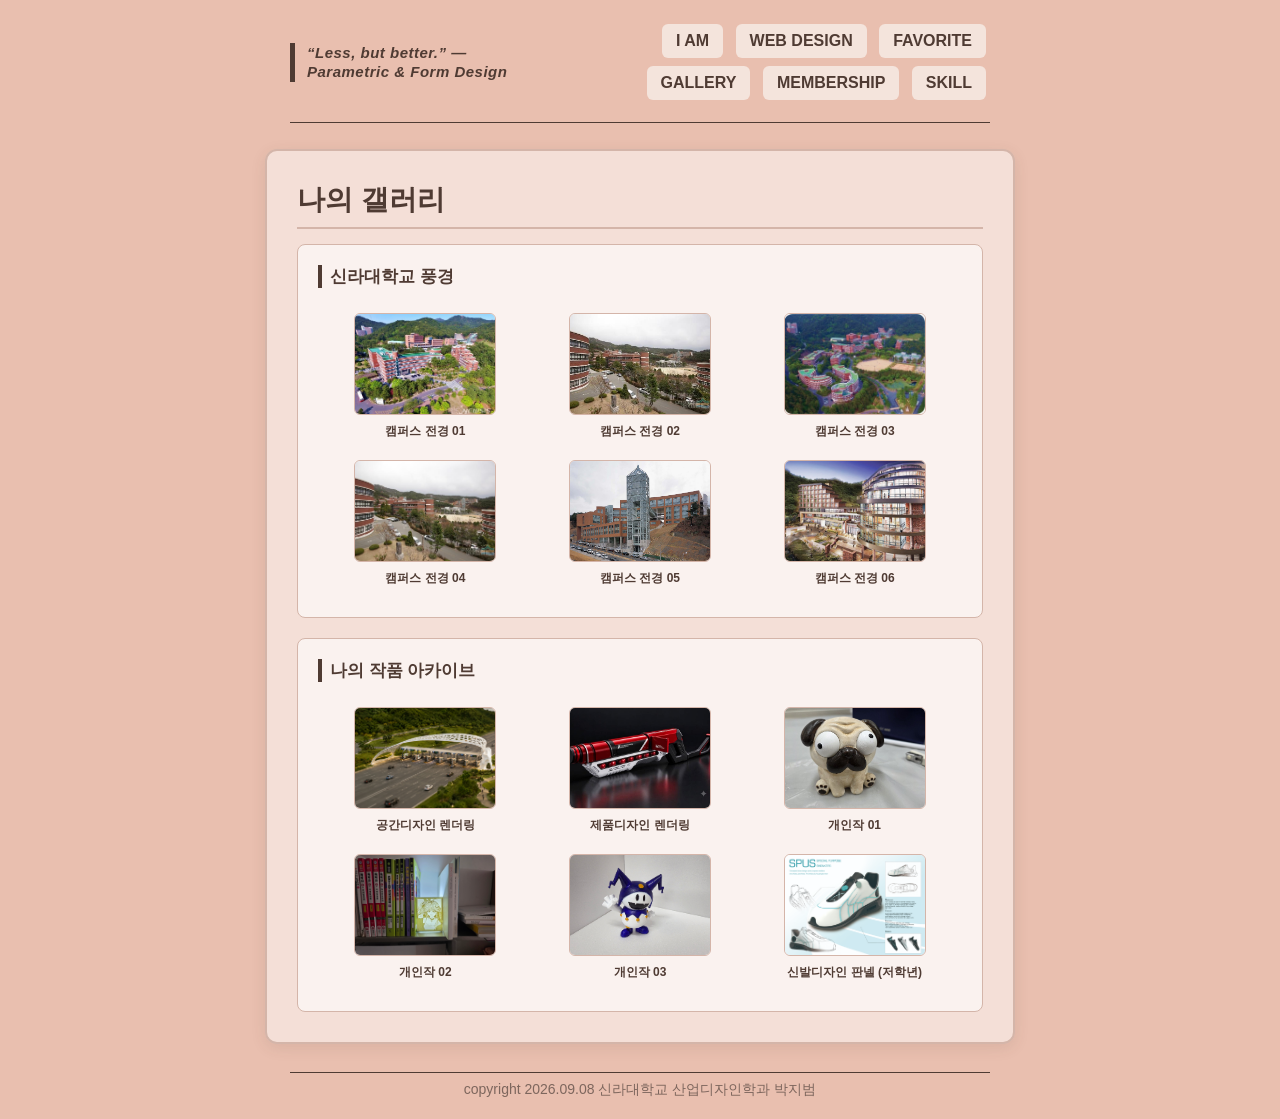
<file: gallery.html>
<!DOCTYPE html>
<html lang="ko">
<head>
<meta charset="UTF-8">
<title>나의 갤러리</title>
<link rel="stylesheet" href="style.css">
</head>
<body>

<div class="header-container">
  <div class="slogan-modern-bar">“Less, but better.” — Parametric & Form Design</div>
  <div class="nav-container">
    <a href="index.html" class="nav-menu">I AM</a> 
    <a href="webdesign.html" class="nav-menu">WEB DESIGN</a> 
    <a href="link.html" class="nav-menu">FAVORITE</a> 
    <a href="gallery.html" class="nav-menu">GALLERY</a> 
    <a href="membership.html" class="nav-menu">MEMBERSHIP</a>
    <a href="skill.html" class="nav-menu">SKILL</a>
  </div>
</div>
<hr><br>

<div class="common-box" style="width: 750px;">
  <div class="card-title">나의 갤러리</div>

  <div style="display: flex; flex-direction: column; gap: 20px;">
    
    <div style="background-color: rgba(255, 255, 255, 0.6); padding: 20px; border-radius: 8px; border: 1px solid #d4b5a9;">
      <div class="category-title" style="margin-bottom: 15px;">신라대학교 풍경</div>
      <table style="border: 0; width: 100%; background: transparent; border-collapse: collapse;">
      <tr>
        <td style="width: 33.33%; text-align: center; padding: 10px 4px; font-size: 12px; font-weight: bold; color: #4f3b33;">
          <a href="image/silla1.jpeg" target="_blank"><img src="image/silla1.jpeg" alt="신라대 풍경1" style="width: 140px; height: 100px; object-fit: cover; border-radius: 6px; border: 1px solid #d4b5a9; display: block; margin: 0 auto 8px auto;"></a>캠퍼스 전경 01
        </td>
        <td style="width: 33.33%; text-align: center; padding: 10px 4px; font-size: 12px; font-weight: bold; color: #4f3b33;">
          <a href="image/silla2.jpg" target="_blank"><img src="image/silla2.jpg" alt="신라대 풍경2" style="width: 140px; height: 100px; object-fit: cover; border-radius: 6px; border: 1px solid #d4b5a9; display: block; margin: 0 auto 8px auto;"></a>캠퍼스 전경 02
        </td>
        <td style="width: 33.33%; text-align: center; padding: 10px 4px; font-size: 12px; font-weight: bold; color: #4f3b33;">
          <a href="image/silla3.jpg" target="_blank"><img src="image/silla3.jpg" alt="신라대 풍경3" style="width: 140px; height: 100px; object-fit: cover; border-radius: 6px; border: 1px solid #d4b5a9; display: block; margin: 0 auto 8px auto;"></a>캠퍼스 전경 03
        </td>
      </tr>
      <tr>
        <td style="width: 33.33%; text-align: center; padding: 10px 4px; font-size: 12px; font-weight: bold; color: #4f3b33;">
          <a href="image/silla4.jpg" target="_blank"><img src="image/silla4.jpg" alt="신라대 풍경4" style="width: 140px; height: 100px; object-fit: cover; border-radius: 6px; border: 1px solid #d4b5a9; display: block; margin: 0 auto 8px auto;"></a>캠퍼스 전경 04
        </td>
        <td style="width: 33.33%; text-align: center; padding: 10px 4px; font-size: 12px; font-weight: bold; color: #4f3b33;">
          <a href="image/silla5.jpg" target="_blank"><img src="image/silla5.jpg" alt="신라대 풍경5" style="width: 140px; height: 100px; object-fit: cover; border-radius: 6px; border: 1px solid #d4b5a9; display: block; margin: 0 auto 8px auto;"></a>캠퍼스 전경 05
        </td>
        <td style="width: 33.33%; text-align: center; padding: 10px 4px; font-size: 12px; font-weight: bold; color: #4f3b33;">
          <a href="image/silla6.jpg" target="_blank"><img src="image/silla6.jpg" alt="신라대 풍경6" style="width: 140px; height: 100px; object-fit: cover; border-radius: 6px; border: 1px solid #d4b5a9; display: block; margin: 0 auto 8px auto;"></a>캠퍼스 전경 06
        </td>
      </tr>
      </table>
    </div>

    <div style="background-color: rgba(255, 255, 255, 0.6); padding: 20px; border-radius: 8px; border: 1px solid #d4b5a9;">
      <div class="category-title" style="margin-bottom: 15px;">나의 작품 아카이브</div>
      <table style="border: 0; width: 100%; background: transparent; border-collapse: collapse;">
      <tr>
        <td style="width: 33.33%; text-align: center; padding: 10px 4px; font-size: 12px; font-weight: bold; color: #4f3b33;">
          <a href="image/my1.png" target="_blank"><img src="image/my1.png" alt="작품1" style="width: 140px; height: 100px; object-fit: cover; border-radius: 6px; border: 1px solid #d4b5a9; display: block; margin: 0 auto 8px auto;"></a>공간디자인 렌더링
        </td>
        <td style="width: 33.33%; text-align: center; padding: 10px 4px; font-size: 12px; font-weight: bold; color: #4f3b33;">
          <a href="image/my2.png" target="_blank"><img src="image/my2.png" alt="작품2" style="width: 140px; height: 100px; object-fit: cover; border-radius: 6px; border: 1px solid #d4b5a9; display: block; margin: 0 auto 8px auto;"></a>제품디자인 렌더링
        </td>
        <td style="width: 33.33% ; text-align: center; padding: 10px 4px; font-size: 12px; font-weight: bold; color: #4f3b33;">
          <a href="image/my3.jpg" target="_blank"><img src="image/my3.jpg" alt="작품3" style="width: 140px; height: 100px; object-fit: cover; border-radius: 6px; border: 1px solid #d4b5a9; display: block; margin: 0 auto 8px auto;"></a>개인작 01
        </td>
      </tr>
      <tr>
        <td style="width: 33.33%; text-align: center; padding: 10px 4px; font-size: 12px; font-weight: bold; color: #4f3b33;">
          <a href="image/my4.jpg" target="_blank"><img src="image/my4.jpg" alt="작품4" style="width: 140px; height: 100px; object-fit: cover; border-radius: 6px; border: 1px solid #d4b5a9; display: block; margin: 0 auto 8px auto;"></a>개인작 02
        </td>
        <td style="width: 33.33%; text-align: center; padding: 10px 4px; font-size: 12px; font-weight: bold; color: #4f3b33;">
          <a href="image/my5.jpg" target="_blank"><img src="image/my5.jpg" alt="작품5" style="width: 140px; height: 100px; object-fit: cover; border-radius: 6px; border: 1px solid #d4b5a9; display: block; margin: 0 auto 8px auto;"></a>개인작 03
        </td>
        <td style="width: 33.33%; text-align: center; padding: 10px 4px; font-size: 12px; font-weight: bold; color: #4f3b33;">
          <a href="image/my6.jpg" target="_blank"><img src="image/my6.jpg" alt="작품6" style="width: 140px; height: 100px; object-fit: cover; border-radius: 6px; border: 1px solid #d4b5a9; display: block; margin: 0 auto 8px auto;"></a>신발디자인 판넬 (저학년)
        </td>
      </tr>
      </table>
    </div>

  </div>
</div>

<hr style="width: 80%;">
<div style="text-align: center; font-size: 14px; color: #7d665d;">copyright 2026.09.08 신라대학교 산업디자인학과 박지범</div>

</body>
</html>
</file>
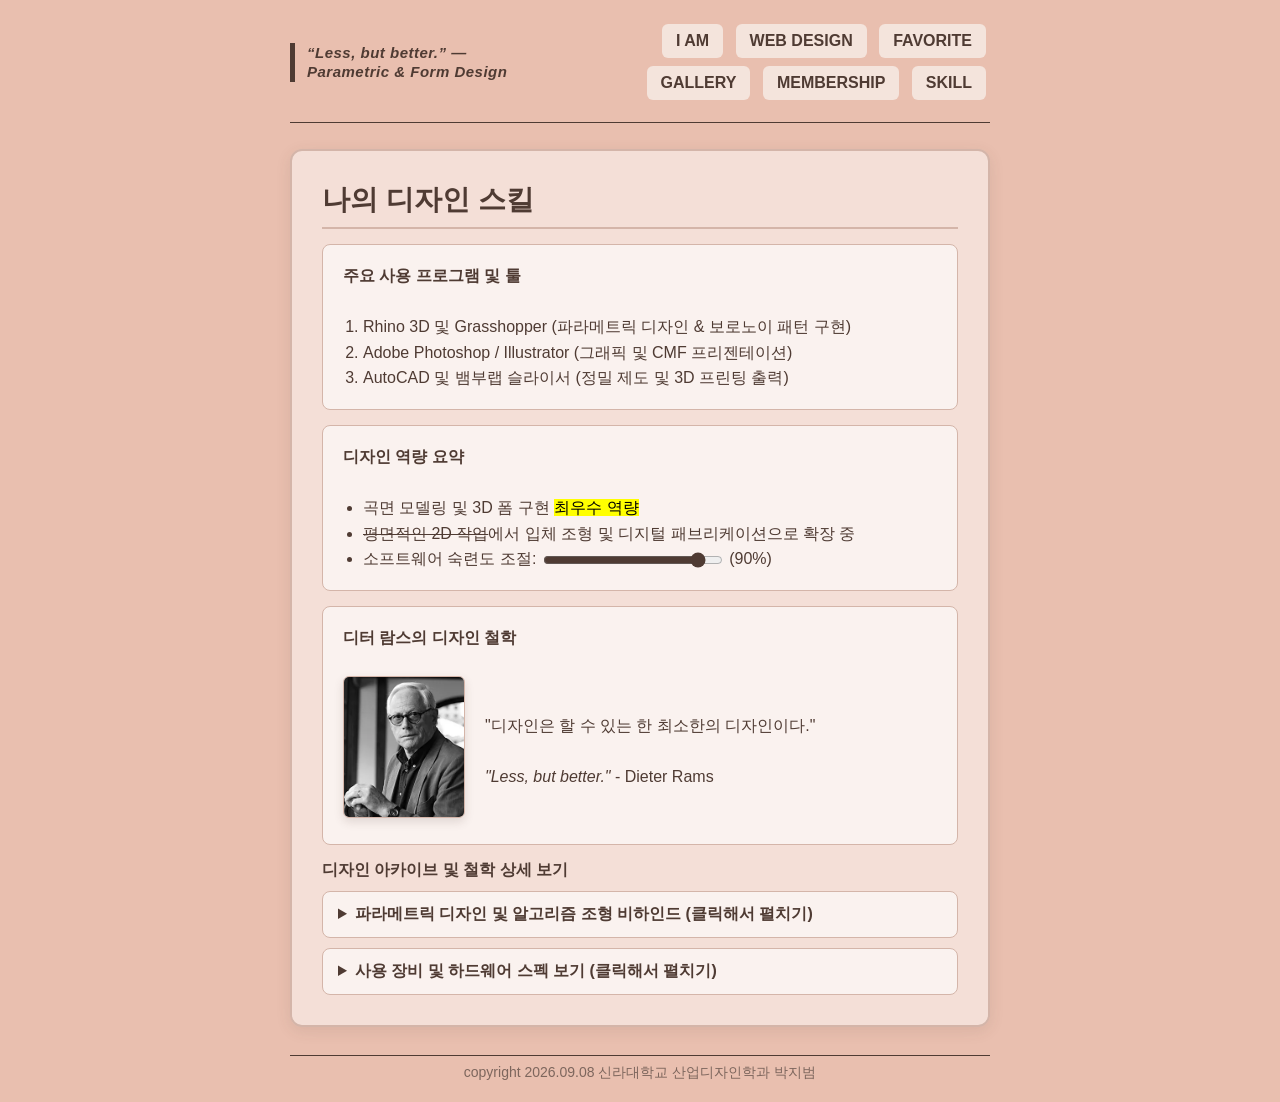
<file: skill.html>
<!DOCTYPE html>
<html lang="ko">
<head>
<meta charset="UTF-8">
<title>나의 스킬 및 작업 도구</title>
<link rel="stylesheet" href="style.css">
</head>
<body>

<div class="header-container">
  <div class="slogan-modern-bar">“Less, but better.” — Parametric & Form Design</div>
  <div class="nav-container">
    <a href="index.html" class="nav-menu">I AM</a> 
    <a href="webdesign.html" class="nav-menu">WEB DESIGN</a> 
    <a href="link.html" class="nav-menu">FAVORITE</a> 
    <a href="gallery.html" class="nav-menu">GALLERY</a> 
    <a href="membership.html" class="nav-menu">MEMBERSHIP</a>
    <a href="skill.html" class="nav-menu">SKILL</a>
  </div>
</div>
<hr><br>

<div class="common-box skill-box">
  <div class="card-title">나의 디자인 스킬</div>

  <div class="content-card">
    <b>주요 사용 프로그램 및 툴</b><br><br>
    <ol style="margin: 0; padding-left: 20px;">
      <li>Rhino 3D 및 Grasshopper (파라메트릭 디자인 & 보로노이 패턴 구현)</li>
      <li>Adobe Photoshop / Illustrator (그래픽 및 CMF 프리젠테이션)</li>
      <li>AutoCAD 및 뱀부랩 슬라이서 (정밀 제도 및 3D 프린팅 출력)</li>
    </ol>
  </div>

  <div class="content-card">
    <b>디자인 역량 요약</b><br><br>
    <ul style="margin: 0; padding-left: 20px;">
      <li>곡면 모델링 및 3D 폼 구현 <mark>최우수 역량</mark></li>
      <li><del>평면적인 2D 작업</del>에서 입체 조형 및 디지털 패브리케이션으로 확장 중</li>
      <li>소프트웨어 숙련도 조절: 
        <input type="range" id="skillRange" min="0" max="100" value="90" class="interactive-slider" style="width: 180px;" oninput="document.getElementById('skillValue').innerText = this.value"> 
        (<span id="skillValue">90</span>%)
      </li>
    </ul>
  </div>

  <div class="content-card">
    <b>디터 람스의 디자인 철학</b><br><br>
    <div class="philosophy-flex">
      <div>
        <img src="image/Dieter.webp" alt="디터 람스">
      </div>
      <div>
        <blockquote style="margin: 0;">
          "디자인은 할 수 있는 한 최소한의 디자인이다."<br><br>
          <i>"Less, but better."</i> - Dieter Rams
        </blockquote>
      </div>
    </div>
  </div>

  <div class="sub-title">디자인 아카이브 및 철학 상세 보기</div>
  <details>
    <summary><b>파라메트릭 디자인 및 알고리즘 조형 비하인드 (클릭해서 펼치기)</b></summary>
    <p>자연의 유기적 형태인 보로노이 패턴을 Grasshopper 알고리즘으로 연산하고, Rhino 3D의 정밀 곡면 모델링을 통해 실제 제품 및 환경 조형으로 구현해내는 프로세스를 탐구합니다.</p>
  </details>

  <details>
    <summary><b>사용 장비 및 하드웨어 스펙 보기 (클릭해서 펼치기)</b></summary>
    <p>ASUS TUF A14 (RTX 5060), 뱀부랩 A1 mini 3D 프린터 (0.2/0.4 노즐 및 PEI 플레이트 운용 중)</p>
  </details>
</div>

<hr style="width: 80%;">
<div style="text-align: center; font-size: 14px; color: #7d665d;">copyright 2026.09.08 신라대학교 산업디자인학과 박지범</div>

</body>
</html>
</file>
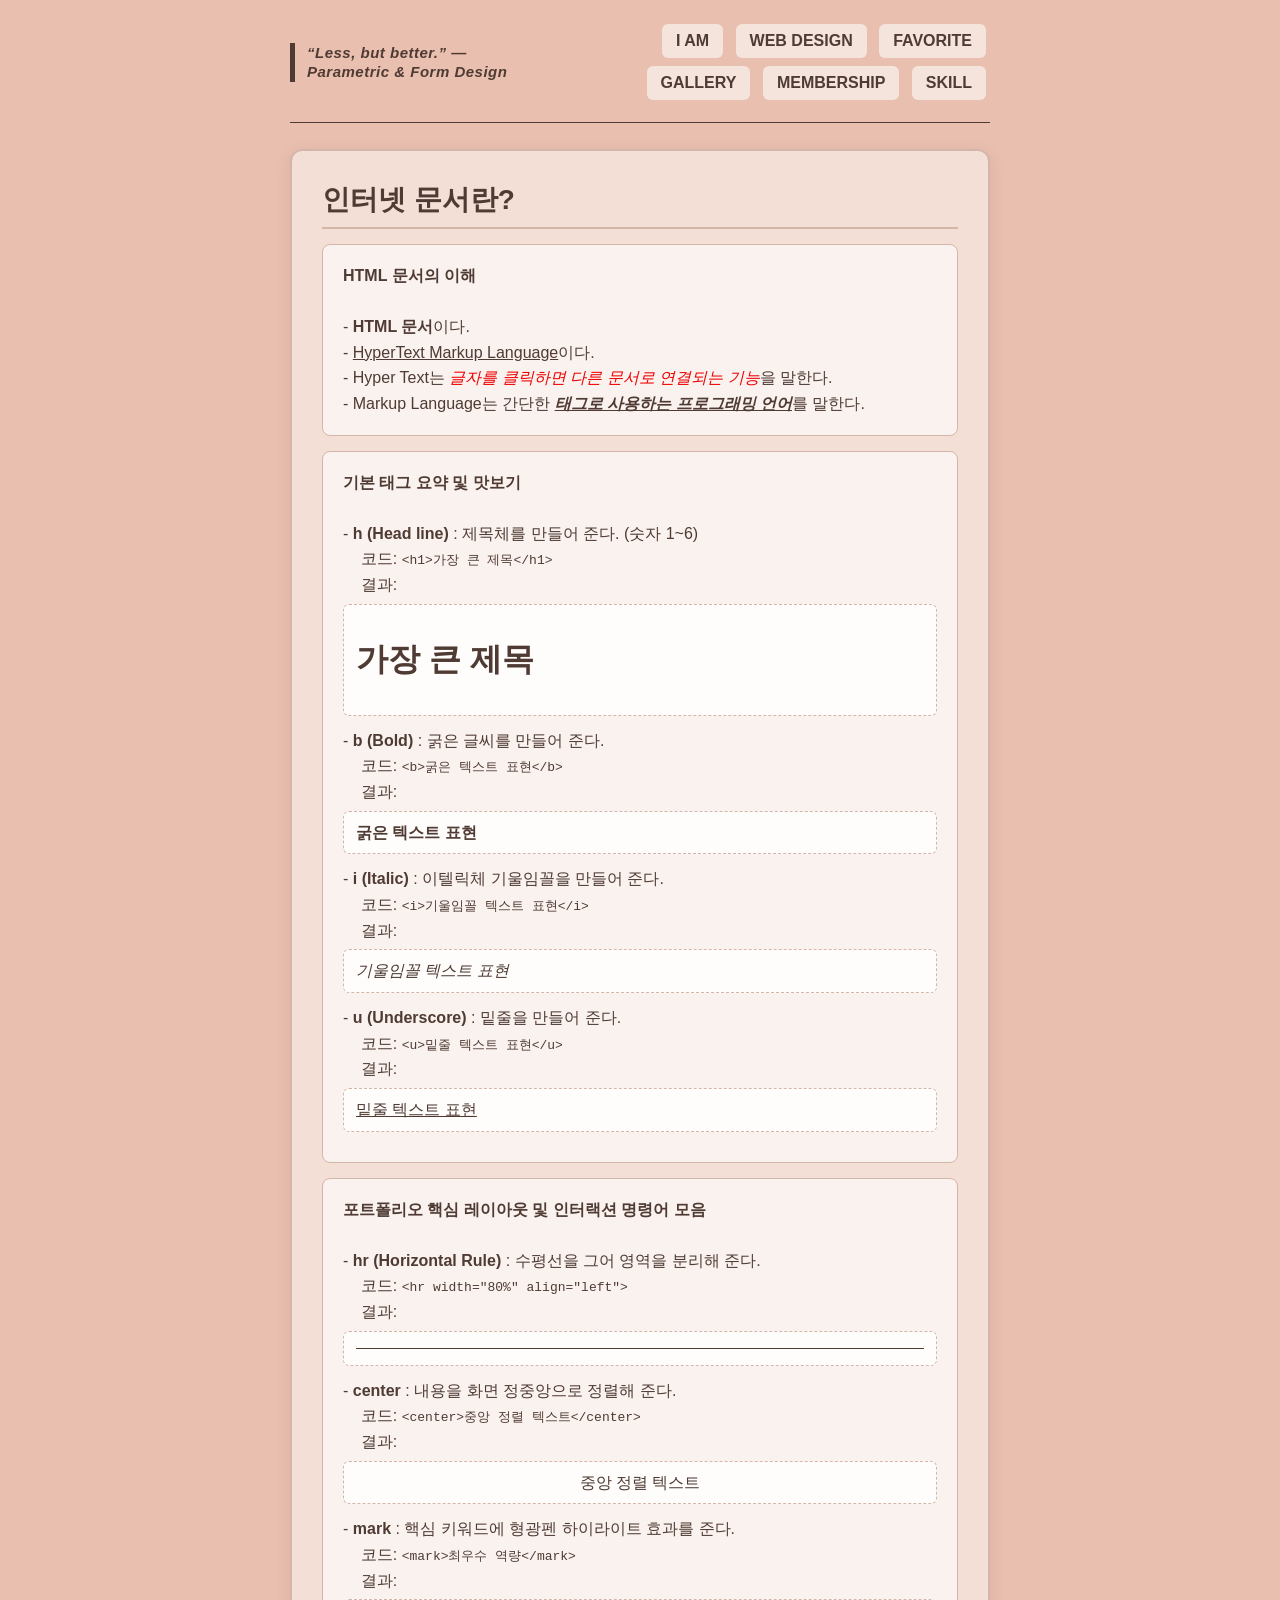
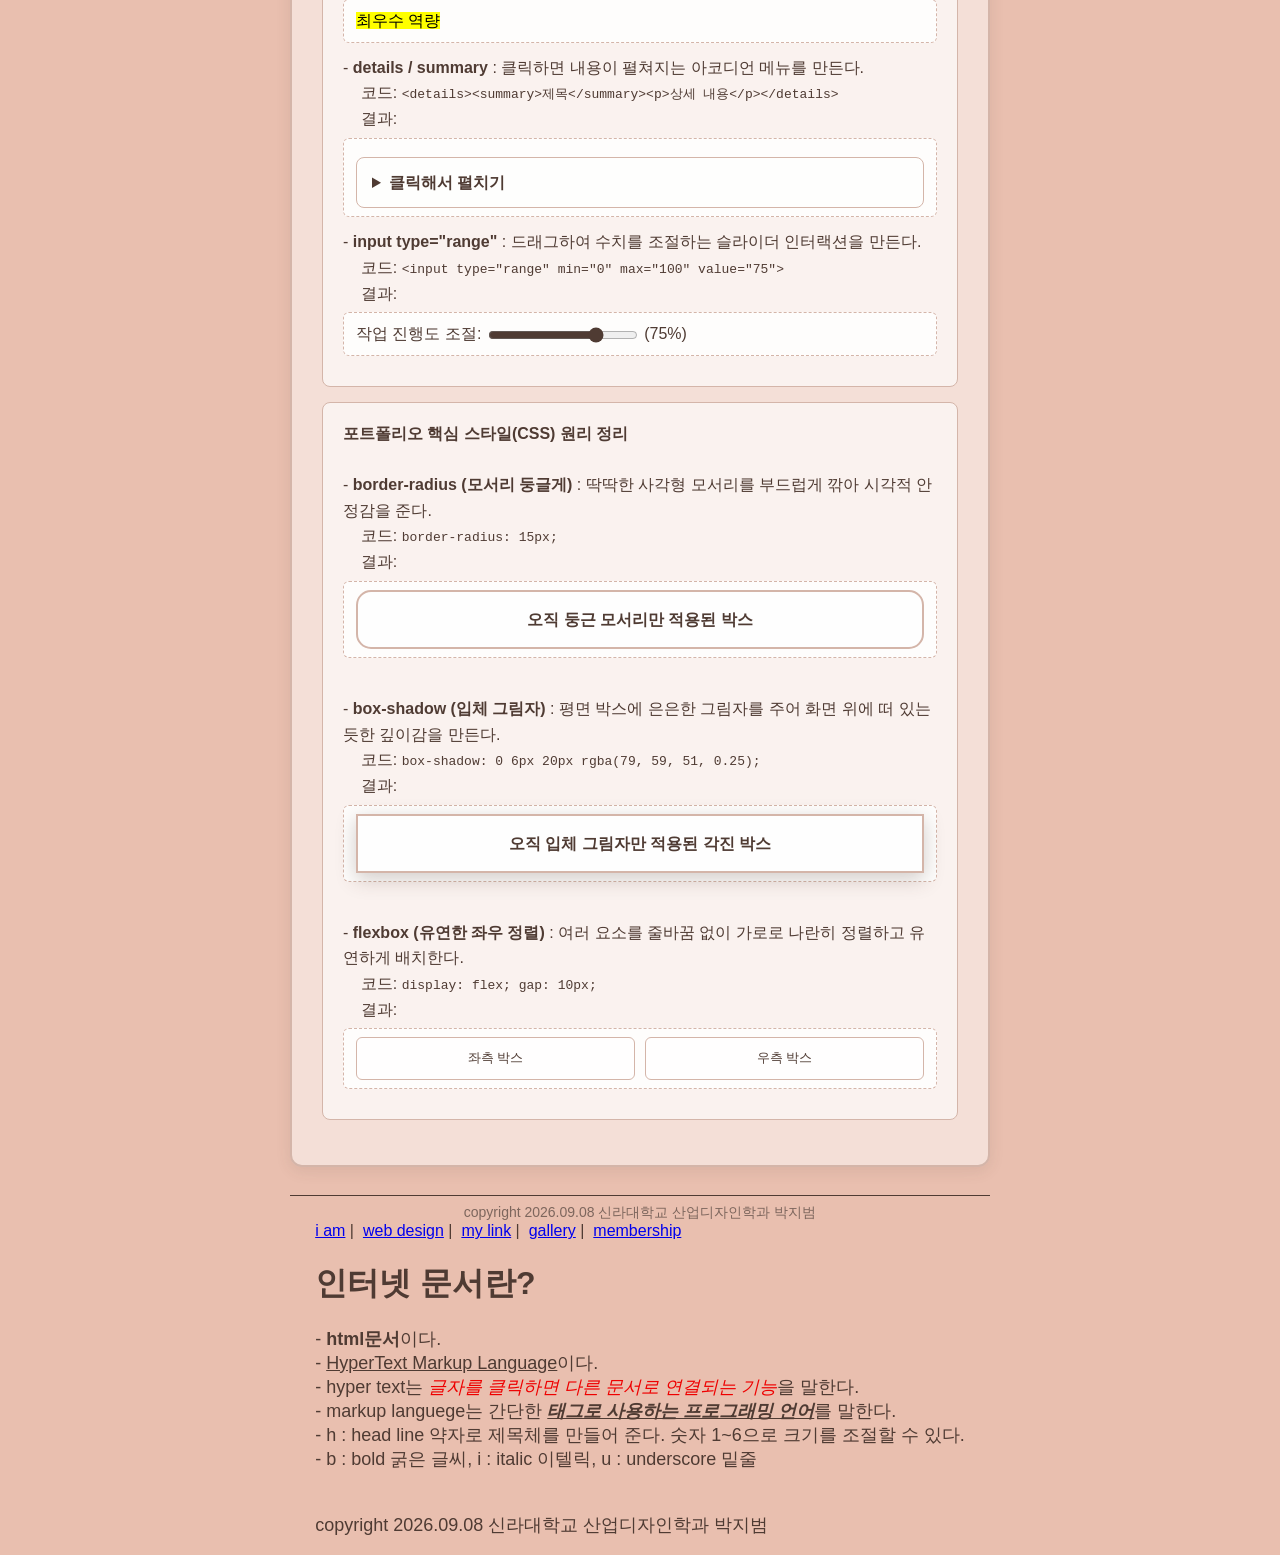
<file: webdesign.html>
</html>



<html>

<head>

<title>첫 홈페이지</title>
<link rel="stylesheet" href="style.css"><!DOCTYPE html>
<html lang="ko">
<head>
<meta charset="UTF-8">
<title>첫 홈페이지</title>
<link rel="stylesheet" href="style.css">
</head>
<body>

<div class="header-container">
  <div class="slogan-modern-bar">“Less, but better.” — Parametric & Form Design</div>
  <div class="nav-container">
    <a href="index.html" class="nav-menu">I AM</a> 
    <a href="webdesign.html" class="nav-menu">WEB DESIGN</a> 
    <a href="link.html" class="nav-menu">FAVORITE</a> 
    <a href="gallery.html" class="nav-menu">GALLERY</a> 
    <a href="membership.html" class="nav-menu">MEMBERSHIP</a>
    <a href="skill.html" class="nav-menu">SKILL</a>
  </div>
</div>
<hr><br>

<div class="common-box web-box">
  <div class="card-title">인터넷 문서란?</div>

  <div class="content-card">
    <b>HTML 문서의 이해</b><br><br>
    - <b>HTML 문서</b>이다.<br>
    - <u>HyperText Markup Language</u>이다.<br>
    - Hyper Text는 <i><span style="color: #ee0000;">글자를 클릭하면 다른 문서로 연결되는 기능</span></i>을 말한다.<br>
    - Markup Language는 간단한 <u><b><i>태그로 사용하는 프로그래밍 언어</i></b></u>를 말한다.
  </div>

  <div class="content-card">
    <b>기본 태그 요약 및 맛보기</b><br><br>
    - <b>h (Head line)</b> : 제목체를 만들어 준다. (숫자 1~6)<br>
    &nbsp;&nbsp;&nbsp;&nbsp;코드: <code>&lt;h1&gt;가장 큰 제목&lt;/h1&gt;</code><br>
    &nbsp;&nbsp;&nbsp;&nbsp;결과: <div class="live-preview"><h1>가장 큰 제목</h1></div>

    - <b>b (Bold)</b> : 굵은 글씨를 만들어 준다.<br>
    &nbsp;&nbsp;&nbsp;&nbsp;코드: <code>&lt;b&gt;굵은 텍스트 표현&lt;/b&gt;</code><br>
    &nbsp;&nbsp;&nbsp;&nbsp;결과: <div class="live-preview"><b>굵은 텍스트 표현</b></div>

    - <b>i (Italic)</b> : 이텔릭체 기울임꼴을 만들어 준다.<br>
    &nbsp;&nbsp;&nbsp;&nbsp;코드: <code>&lt;i&gt;기울임꼴 텍스트 표현&lt;/i&gt;</code><br>
    &nbsp;&nbsp;&nbsp;&nbsp;결과: <div class="live-preview"><i>기울임꼴 텍스트 표현</i></div>

    - <b>u (Underscore)</b> : 밑줄을 만들어 준다.<br>
    &nbsp;&nbsp;&nbsp;&nbsp;코드: <code>&lt;u&gt;밑줄 텍스트 표현&lt;/u&gt;</code><br>
    &nbsp;&nbsp;&nbsp;&nbsp;결과: <div class="live-preview"><u>밑줄 텍스트 표현</u></div>
  </div>

  <div class="content-card">
    <b>포트폴리오 핵심 레이아웃 및 인터랙션 명령어 모음</b><br><br>
    - <b>hr (Horizontal Rule)</b> : 수평선을 그어 영역을 분리해 준다.<br>
    &nbsp;&nbsp;&nbsp;&nbsp;코드: <code>&lt;hr width="80%" align="left"&gt;</code><br>
    &nbsp;&nbsp;&nbsp;&nbsp;결과: <div class="live-preview"><hr width="200" align="left"></div>

    - <b>center</b> : 내용을 화면 정중앙으로 정렬해 준다.<br>
    &nbsp;&nbsp;&nbsp;&nbsp;코드: <code>&lt;center&gt;중앙 정렬 텍스트&lt;/center&gt;</code><br>
    &nbsp;&nbsp;&nbsp;&nbsp;결과: <div class="live-preview"><div style="text-align: center;">중앙 정렬 텍스트</div></div>

    - <b>mark</b> : 핵심 키워드에 형광펜 하이라이트 효과를 준다.<br>
    &nbsp;&nbsp;&nbsp;&nbsp;코드: <code>&lt;mark&gt;최우수 역량&lt;/mark&gt;</code><br>
    &nbsp;&nbsp;&nbsp;&nbsp;결과: <div class="live-preview"><mark>최우수 역량</mark></div>

    - <b>details / summary</b> : 클릭하면 내용이 펼쳐지는 아코디언 메뉴를 만든다.<br>
    &nbsp;&nbsp;&nbsp;&nbsp;코드: <code>&lt;details&gt;&lt;summary&gt;제목&lt;/summary&gt;&lt;p&gt;상세 내용&lt;/p&gt;&lt;/details&gt;</code><br>
    &nbsp;&nbsp;&nbsp;&nbsp;결과: 
    <div class="live-preview">
      <details>
        <summary><b>클릭해서 펼치기</b></summary>
        <p>숨겨져 있던 상세 내용이 나타나는 인터랙션.</p>
      </details>
    </div>

    - <b>input type="range"</b> : 드래그하여 수치를 조절하는 슬라이더 인터랙션을 만든다.<br>
    &nbsp;&nbsp;&nbsp;&nbsp;코드: <code>&lt;input type="range" min="0" max="100" value="75"&gt;</code><br>
    &nbsp;&nbsp;&nbsp;&nbsp;결과: 
    <div class="live-preview">
      작업 진행도 조절: <input type="range" min="0" max="100" value="75" class="interactive-slider" style="width: 150px;" oninput="document.getElementById('demoVal').innerText = this.value"> (<span id="demoVal">75</span>%)
    </div>
  </div>

  <div class="content-card">
    <b>포트폴리오 핵심 스타일(CSS) 원리 정리</b><br><br>
    - <b>border-radius (모서리 둥글게)</b> : 딱딱한 사각형 모서리를 부드럽게 깎아 시각적 안정감을 준다.<br>
    &nbsp;&nbsp;&nbsp;&nbsp;코드: <code>border-radius: 15px;</code><br>
    &nbsp;&nbsp;&nbsp;&nbsp;결과: <div class="live-preview"><div class="demo-radius-only">오직 둥근 모서리만 적용된 박스</div></div><br>

    - <b>box-shadow (입체 그림자)</b> : 평면 박스에 은은한 그림자를 주어 화면 위에 떠 있는 듯한 깊이감을 만든다.<br>
    &nbsp;&nbsp;&nbsp;&nbsp;코드: <code>box-shadow: 0 6px 20px rgba(79, 59, 51, 0.25);</code><br>
    &nbsp;&nbsp;&nbsp;&nbsp;결과: <div class="live-preview"><div class="demo-shadow-only">오직 입체 그림자만 적용된 각진 박스</div></div><br>

    - <b>flexbox (유연한 좌우 정렬)</b> : 여러 요소를 줄바꿈 없이 가로로 나란히 정렬하고 유연하게 배치한다.<br>
    &nbsp;&nbsp;&nbsp;&nbsp;코드: <code>display: flex; gap: 10px;</code><br>
    &nbsp;&nbsp;&nbsp;&nbsp;결과: 
    <div class="live-preview">
      <div class="demo-flex-example">
        <div class="demo-flex-item">좌측 박스</div>
        <div class="demo-flex-item">우측 박스</div>
      </div>
    </div>
  </div>
</div>

<hr style="width: 80%;">
<div style="text-align: center; font-size: 14px; color: #7d665d;">copyright 2026.09.08 신라대학교 산업디자인학과 박지범</div>

</body>
</html>

</head>

<body bgcolor=#e9bfaf>

<div class="page-wrap">
<div class="navigation">
<a href=index.html>i am</a> | 
<a href=homepage.html>web design</a> | 
<a href=link.html>my link</a> | 
<a href=gallery.html>gallery</a> | 
<a href=membership.html>membership</a>

</div>


<div class="contents">
<h1>인터넷 문서란?</h1>



<font size=4 color=#4f3b33>

- <b>html문서</b>이다.<br>

- <u>HyperText Markup Language</u>이다.<br>

- hyper text는 <i><font color=ee0000>글자를 클릭하면 다른 문서로 연결되는 기능</font></i>을 말한다.<br>

- markup languege는 간단한 <u><b><i>태그로 사용하는 프로그래밍 언어</i></b></u>를 말한다.<br>

- h : head line 약자로 제목체를 만들어 준다. 숫자 1~6으로 크기를 조절할 수 있다.<br>

- b : bold 굵은 글씨, i : italic 이텔릭, u : underscore 밑줄<br>



<br><br></div>

<div class="copyright">

copyright 2026.09.08 신라대학교 산업디자인학과 박지범
</div>
</font>

</body>

</html>
</file>
<file: style.css>
body {
  background-color: #e9bfaf;
  margin: 0;
  padding: 20px;
  font-family: sans-serif;
  color: #4f3b33;
  display: flex;
  flex-direction: column;
  align-items: center;
}

.header-container {
  display: flex;
  justify-content: space-between;
  align-items: center;
  margin-bottom: 10px;
  width: 100%;
  max-width: 700px;
}

.slogan-modern-bar {
  font-size: 15px;
  font-style: italic;
  font-weight: bold;
  color: #4f3b33;
  letter-spacing: 0.5px;
  padding-left: 12px;
  border-left: 5px solid #4f3b33;
  line-height: 1.3;
}

.nav-container {
  text-align: right;
}

.nav-menu {
  display: inline-block;
  padding: 8px 14px;
  margin: 4px;
  background-color: #f4e4dc;
  color: #4f3b33;
  text-decoration: none;
  border-radius: 6px;
  font-weight: bold;
  transition: 0.2s;
}

.nav-menu:hover {
  background-color: #4f3b33;
  color: #f4e4dc;
}

.card-title {
  color: #4f3b33;
  font-size: 28px;
  font-weight: bold;
  padding-bottom: 8px;
  border-bottom: 2px solid #d4b5a9;
  margin-bottom: 15px;
}

.content-card {
  background-color: rgba(255, 255, 255, 0.6);
  padding: 18px 20px;
  border-radius: 8px;
  border: 1px solid #d4b5a9;
  margin-bottom: 15px;
  line-height: 1.6;
}

.intro-link, .link-item {
  color: #4f3b33;
  text-decoration: none;
  font-weight: bold;
}

.intro-link:hover, .link-item:hover {
  text-decoration: underline;
  color: #d4b5a9;
}

.interactive-slider {
  accent-color: #4f3b33;
  vertical-align: middle;
  cursor: pointer;
}

details {
  background-color: rgba(255, 255, 255, 0.6);
  padding: 12px 15px;
  border-radius: 8px;
  border: 1px solid #d4b5a9;
  margin-top: 10px;
  cursor: pointer;
}

.sub-title {
  font-weight: bold;
  color: #4f3b33;
  margin-top: 15px;
  margin-bottom: 8px;
}

hr {
  width: 100%;
  max-width: 700px;
  border: none;
  border-top: 1px solid #4f3b33;
}

.common-box {
  background-color: rgba(255, 255, 255, 0.5);
  padding: 30px;
  border-radius: 12px;
  border: 2px solid #d4b5a9;
  margin-bottom: 20px;
  transition: 0.3s;
  box-shadow: 0 4px 15px rgba(79, 59, 51, 0.1);
  box-sizing: border-box;
  margin-left: auto;
  margin-right: auto;
}

.common-box:hover {
  border-color: #4f3b33;
  background-color: rgba(255, 255, 255, 0.7);
}

.intro-box { width: 650px; }
.web-box { width: 700px; }
.link-box { width: 700px; }
.skill-box { width: 700px; }
.join-box { width: 600px; }
.gallery-main-box { width: 750px; }

.live-preview {
  background-color: rgba(255, 255, 255, 0.8);
  padding: 8px 12px;
  border-radius: 6px;
  border: 1px dashed #d4b5a9;
  display: block;
  margin-top: 6px;
  margin-bottom: 12px;
}

.demo-radius-only {
  background-color: rgba(255, 255, 255, 0.7);
  padding: 15px;
  border-radius: 15px;
  border: 2px solid #d4b5a9;
  text-align: center;
  font-weight: bold;
}

.demo-shadow-only {
  background-color: rgba(255, 255, 255, 0.7);
  padding: 15px;
  border-radius: 0px;
  border: 2px solid #d4b5a9;
  box-shadow: 0 6px 20px rgba(79, 59, 51, 0.25);
  text-align: center;
  font-weight: bold;
}

.demo-flex-example {
  display: flex;
  gap: 10px;
}

.demo-flex-item {
  background-color: rgba(255, 255, 255, 0.8);
  padding: 10px;
  border-radius: 6px;
  border: 1px solid #d4b5a9;
  flex: 1;
  text-align: center;
  font-size: 13px;
}

.category-title {
  color: #4f3b33;
  font-size: 17px;
  font-weight: bold;
  border-left: 4px solid #4f3b33;
  padding-left: 8px;
  margin-bottom: 12px;
}

.yt-card {
  display: block;
  background-color: rgba(255, 255, 255, 0.8);
  padding: 12px;
  border-radius: 8px;
  border: 1px solid #d4b5a9;
  text-decoration: none;
  color: #4f3b33;
  margin-top: 12px;
  margin-bottom: 12px;
  transition: 0.3s;
}

.yt-card:hover {
  border-color: #4f3b33;
  background-color: rgba(255, 255, 255, 1);
  box-shadow: 0 4px 12px rgba(79, 59, 51, 0.15);
}

.yt-card img {
  width: 100%;
  height: 180px;
  object-fit: cover;
  border-radius: 6px;
  border: 1px solid #d4b5a9;
  margin-bottom: 8px;
}

.gallery-container {
  display: flex;
  gap: 20px;
  flex-wrap: nowrap;
  align-items: flex-start;
}

.gallery-card {
  background-color: rgba(255, 255, 255, 0.6);
  padding: 20px;
  border-radius: 8px;
  border: 1px solid #d4b5a9;
  flex: 1;
}

.gallery-card td {
  text-align: center;
  padding: 6px;
  font-size: 13px;
  font-weight: bold;
}

.gallery-card img {
  width: 195px;
  height: 140px;
  border-radius: 8px;
  border: 1px solid #d4b5a9;
  transition: transform 0.3s ease, box-shadow 0.3s ease, border-color 0.3s ease;
}

.gallery-card img:hover {
  transform: scale(1.04);
  border-color: #4f3b33;
  box-shadow: 0 6px 15px rgba(79, 59, 51, 0.25);
}

input[type="text"],
input[type="password"],
input[type="email"],
select,
textarea {
  width: 100%;
  padding: 8px 10px;
  margin-top: 5px;
  margin-bottom: 15px;
  border: 1px solid #b8978b;
  border-radius: 6px;
  background-color: #fff;
  color: #4f3b33;
  font-size: 14px;
  box-sizing: border-box;
}

input[type="radio"],
input[type="checkbox"] {
  width: auto;
  margin-right: 5px;
}

.btn-submit, .btn-reset {
  background-color: #4f3b33;
  color: #f4e4dc;
  padding: 10px 20px;
  border: none;
  border-radius: 6px;
  font-weight: bold;
  cursor: pointer;
  transition: 0.2s;
  margin-right: 10px;
}

.btn-submit:hover, .btn-reset:hover {
  background-color: #d4b5a9;
  color: #4f3b33;
}

.philosophy-flex {
  display: flex;
  align-items: center;
  gap: 20px;
}

.philosophy-flex img {
  width: 120px;
  height: 140px;
  object-fit: cover;
  border-radius: 6px;
  border: 1px solid #d4b5a9;
  box-shadow: 0 4px 10px rgba(79, 59, 51, 0.15);
}
</file>
